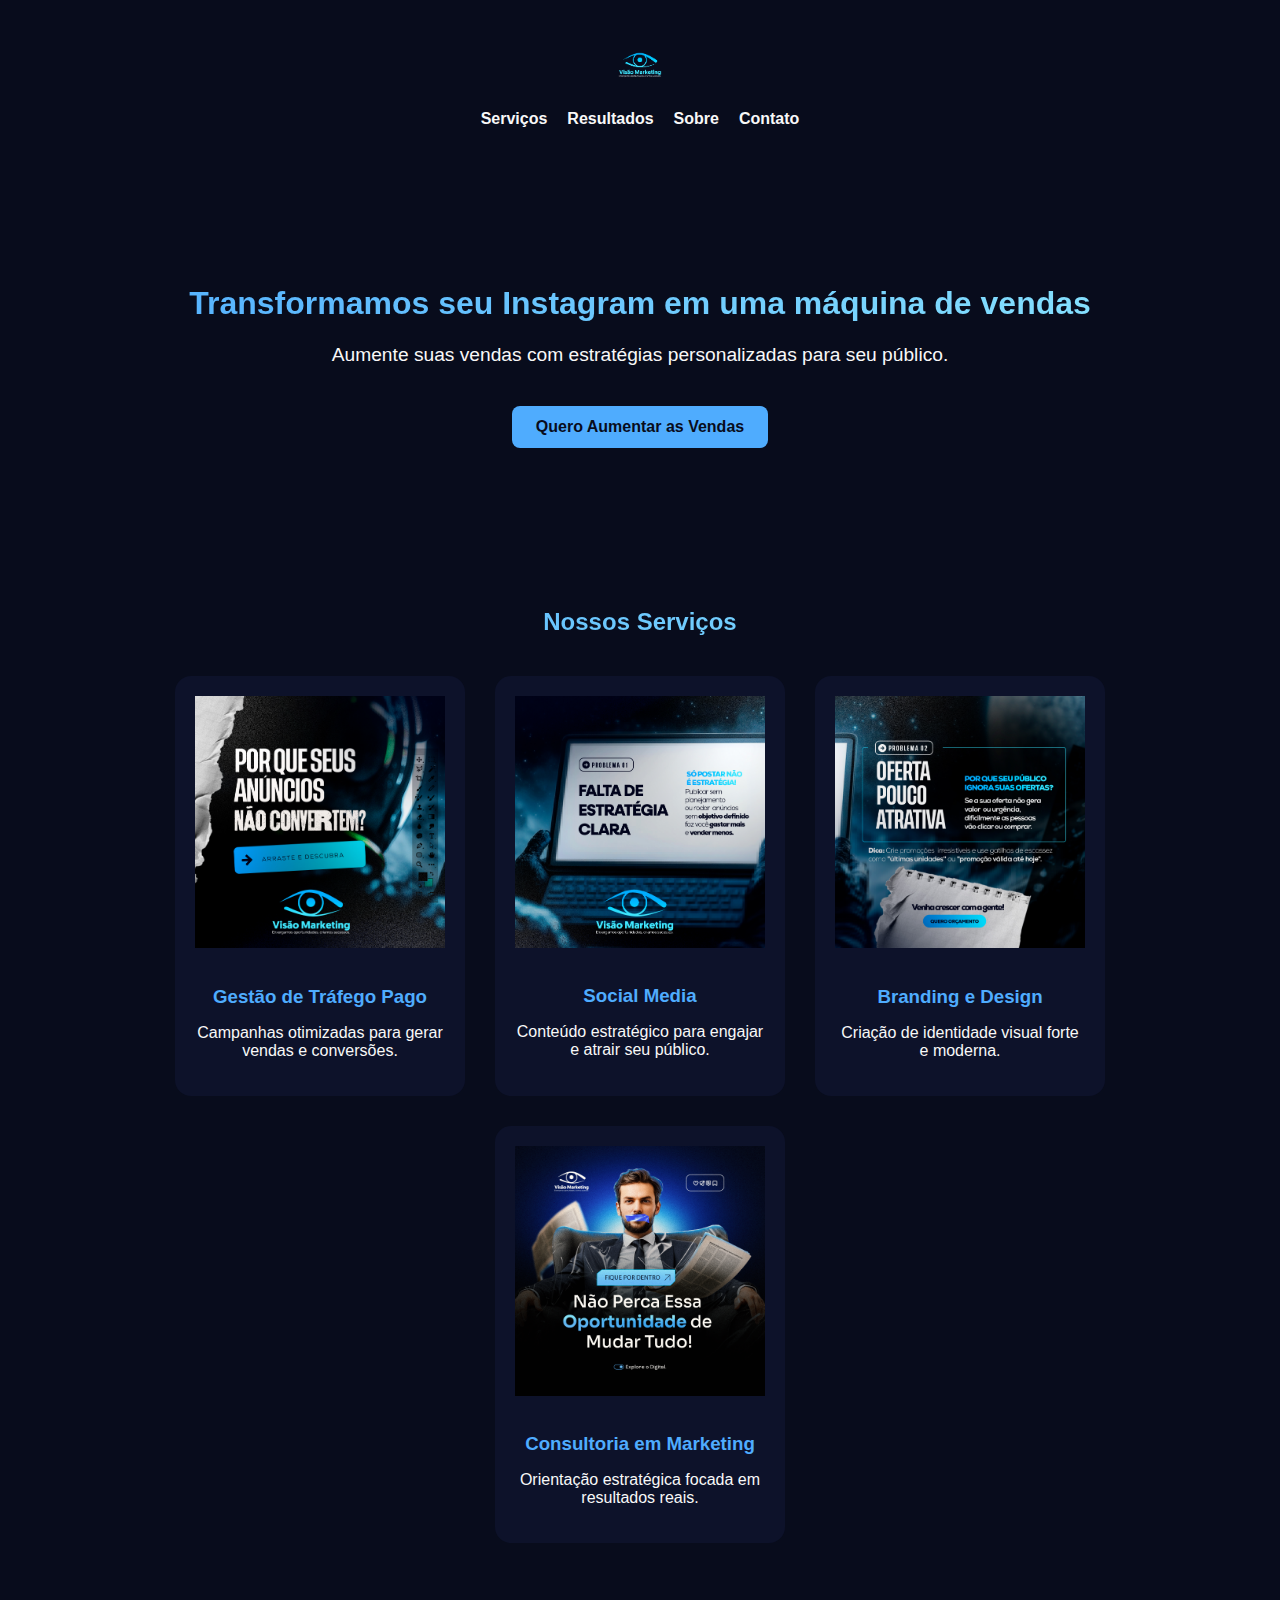
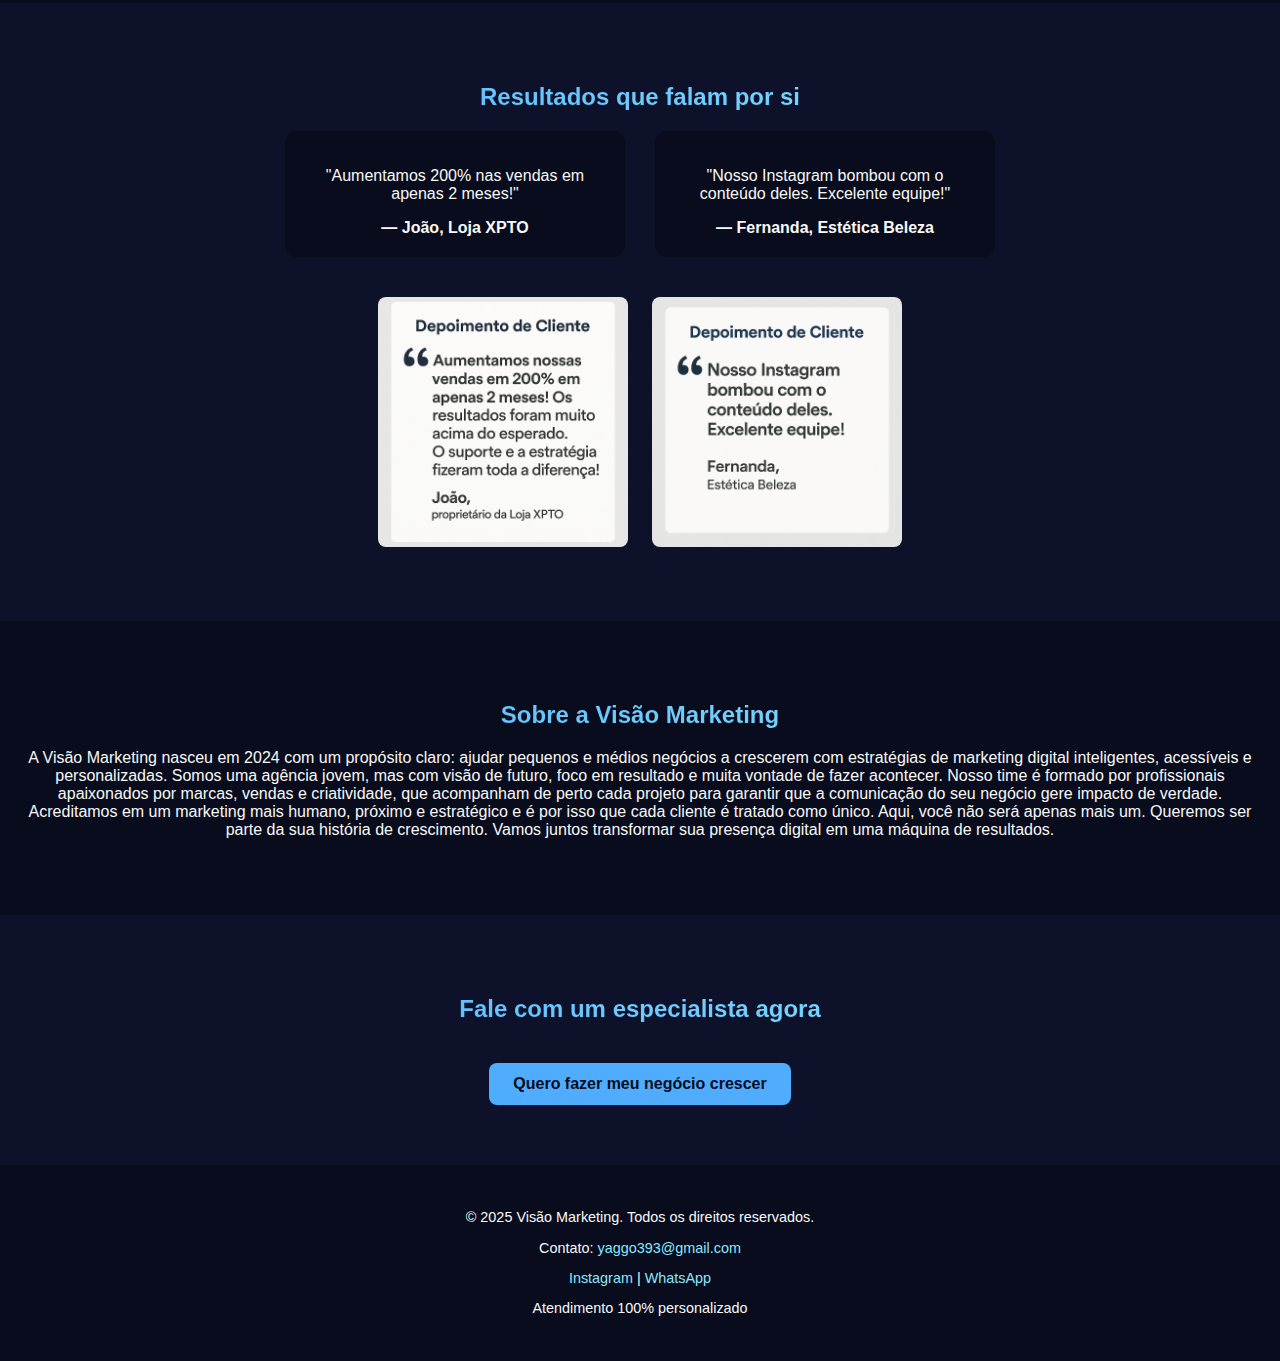
<file: index.html>
<!DOCTYPE html>
<html lang="pt-br">
<head>
  <meta charset="UTF-8" />
  <meta name="viewport" content="width=device-width, initial-scale=1.0" />
  <title>Agência de Marketing Digital | Visão Marketing</title>
  <meta name="description" content="A Visão Marketing é uma agência especializada em estratégias digitais para aumentar suas vendas. Saiba mais sobre nossos serviços.">
  <link rel="stylesheet" href="style.css" />
</head>
<body>
  <header>
    <div class="container">
      <img src="logo-visao.png" alt="Logo Visão Marketing" class="logo" />
      <nav>
        <ul>
          <li><a href="#servicos">Serviços</a></li>
          <li><a href="#prova">Resultados</a></li>
          <li><a href="#sobre">Sobre</a></li>
          <li><a href="#contato">Contato</a></li>
        </ul>
      </nav>
    </div>
  </header>

  <section class="hero">
    <h1 class="gradient-text">Transformamos seu Instagram em uma máquina de vendas</h1>
    <p class="subheadline">Aumente suas vendas com estratégias personalizadas para seu público.</p>
    <a href="https://wa.me/message/FX5XGJAQVMVZK1" class="btn destaque">Quero Aumentar as Vendas</a>
  </section>

  <section id="servicos" class="servicos">
    <h2 class="gradient-text">Nossos Serviços</h2>
    <div class="grid-servicos">
      <div class="servico-item">
        <img src="post-visao-01.jpg" alt="Tráfego Pago">
        <h3>Gestão de Tráfego Pago</h3>
        <p>Campanhas otimizadas para gerar vendas e conversões.</p>
      </div>
      <div class="servico-item">
        <img src="post-visao-02.jpg" alt="Social Media">
        <h3>Social Media</h3>
        <p>Conteúdo estratégico para engajar e atrair seu público.</p>
      </div>
      <div class="servico-item">
        <img src="post-visao-03.jpg" alt="Design">
        <h3>Branding e Design</h3>
        <p>Criação de identidade visual forte e moderna.</p>
      </div>
      <div class="servico-item">
        <img src="post 03.png" alt="Consultoria">
        <h3>Consultoria em Marketing</h3>
        <p>Orientação estratégica focada em resultados reais.</p>
      </div>
    </div>
  </section>

  <section id="prova" class="prova-social">
    <h2 class="gradient-text">Resultados que falam por si</h2>
    <div class="depoimentos">
      <div class="card-depo">
        <p>"Aumentamos 200% nas vendas em apenas 2 meses!"</p>
        <strong>— João, Loja XPTO</strong>
      </div>
      <div class="card-depo">
        <p>"Nosso Instagram bombou com o conteúdo deles. Excelente equipe!"</p>
        <strong>— Fernanda, Estética Beleza</strong>
      </div>
    </div>
    <div class="prints">
      <img src="depoimento-01.png" alt="Print resultado 1">
      <img src="depoimento 02.png" alt="Print resultado 2">
    </div>
  </section>

  <section id="sobre" class="sobre">
    <h2 class="gradient-text">Sobre a Visão Marketing</h2>
    <p>A Visão Marketing nasceu em 2024 com um propósito claro: ajudar pequenos e médios negócios a crescerem com estratégias de marketing digital inteligentes, acessíveis e personalizadas.

      Somos uma agência jovem, mas com visão de futuro, foco em resultado e muita vontade de fazer acontecer. Nosso time é formado por profissionais apaixonados por marcas, vendas e criatividade, que acompanham de perto cada projeto para garantir que a comunicação do seu negócio gere impacto de verdade.
      
      Acreditamos em um marketing mais humano, próximo e estratégico e é por isso que cada cliente é tratado como único. Aqui, você não será apenas mais um.
      
      Queremos ser parte da sua história de crescimento. Vamos juntos transformar sua presença digital em uma máquina de resultados.</p>
  </section>

  <section class="cta-sec">
    <h2 class="gradient-text">Fale com um especialista agora</h2>
    <a href="https://wa.me/message/FX5XGJAQVMVZK1" class="btn destaque">Quero fazer meu negócio crescer</a>
  </section>

  <footer id="contato">
    <p>© 2025 Visão Marketing. Todos os direitos reservados.</p>
    <p>Contato: <a href="mailto:contato@visaomarketing.com.br">yaggo393@gmail.com</a></p>
    <div class="redes">
      <a href="https://www.instagram.com/visaomarketing2025/" target="_blank">Instagram</a> |
      <a href="https://wa.me/message/FX5XGJAQVMVZK1" target="_blank">WhatsApp</a>
    </div>
    <p> Atendimento 100% personalizado</p>
  </footer>
</body>
</html>
</file>
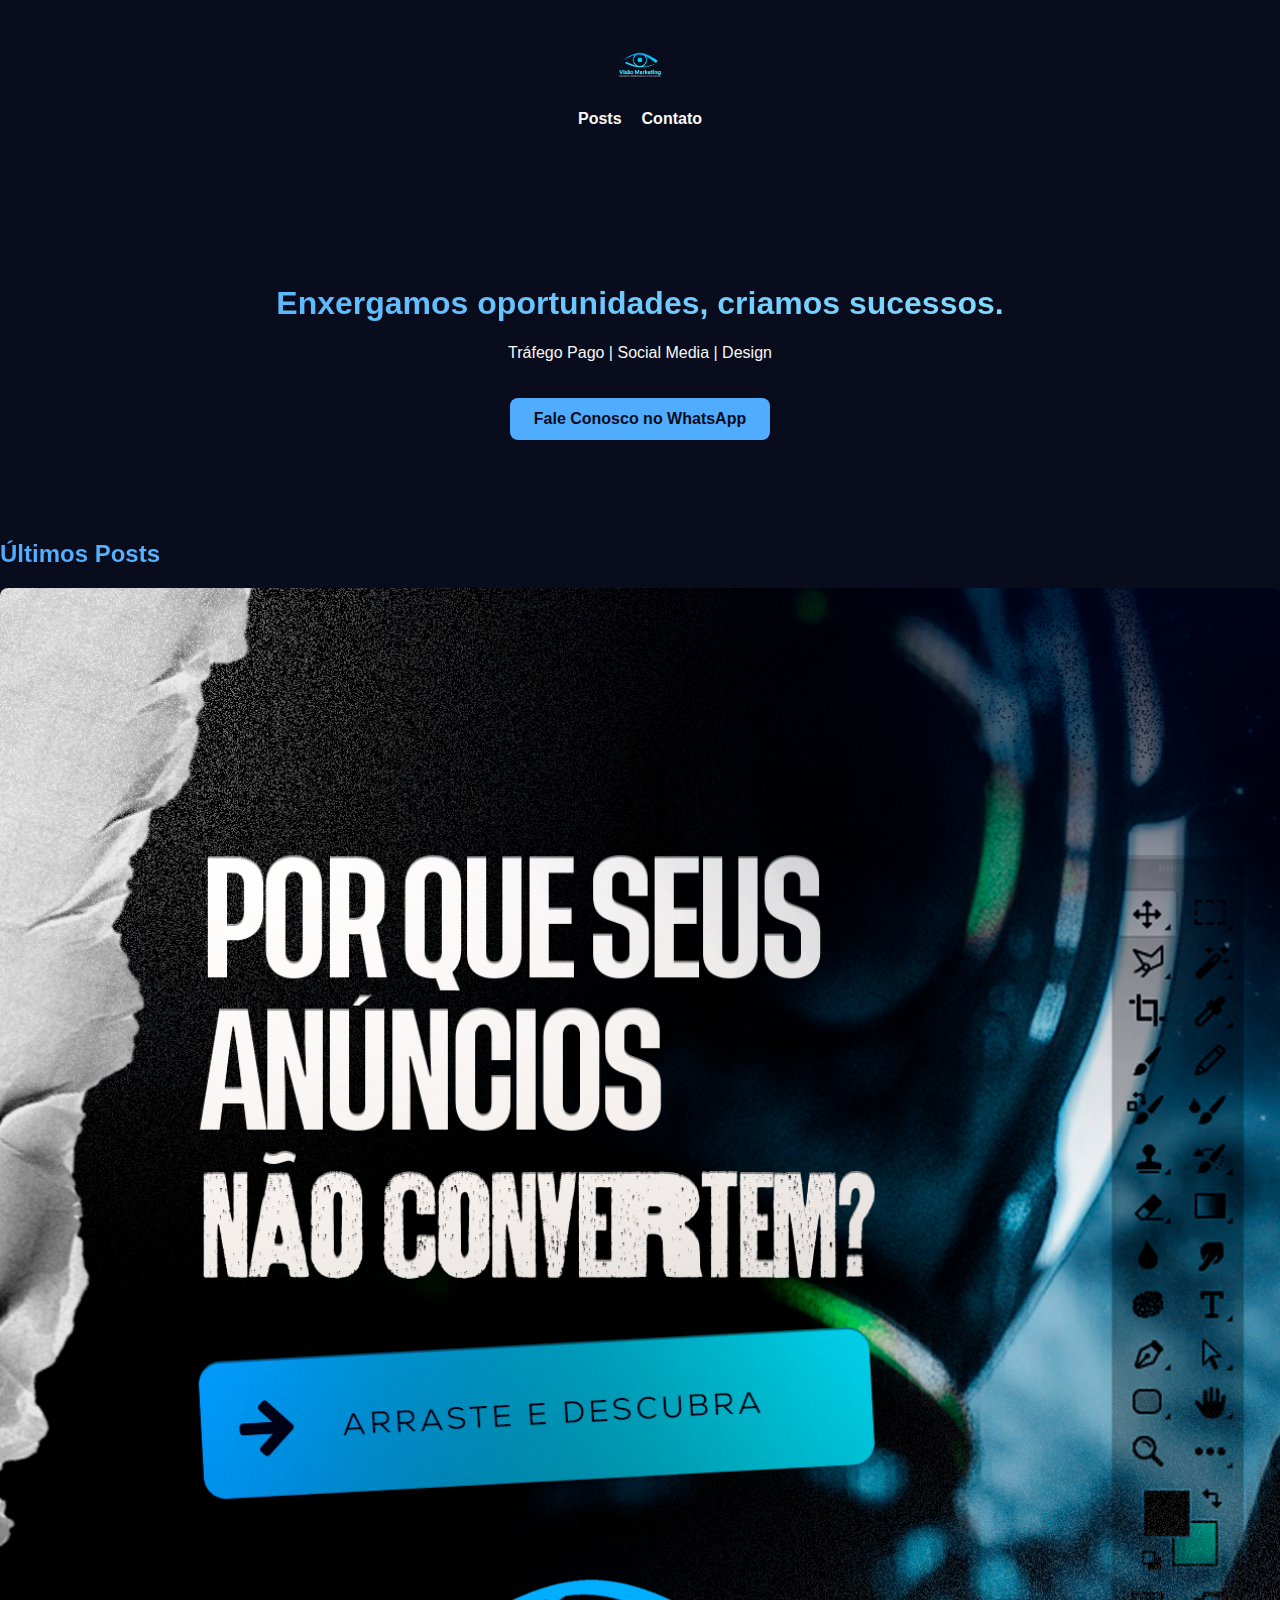
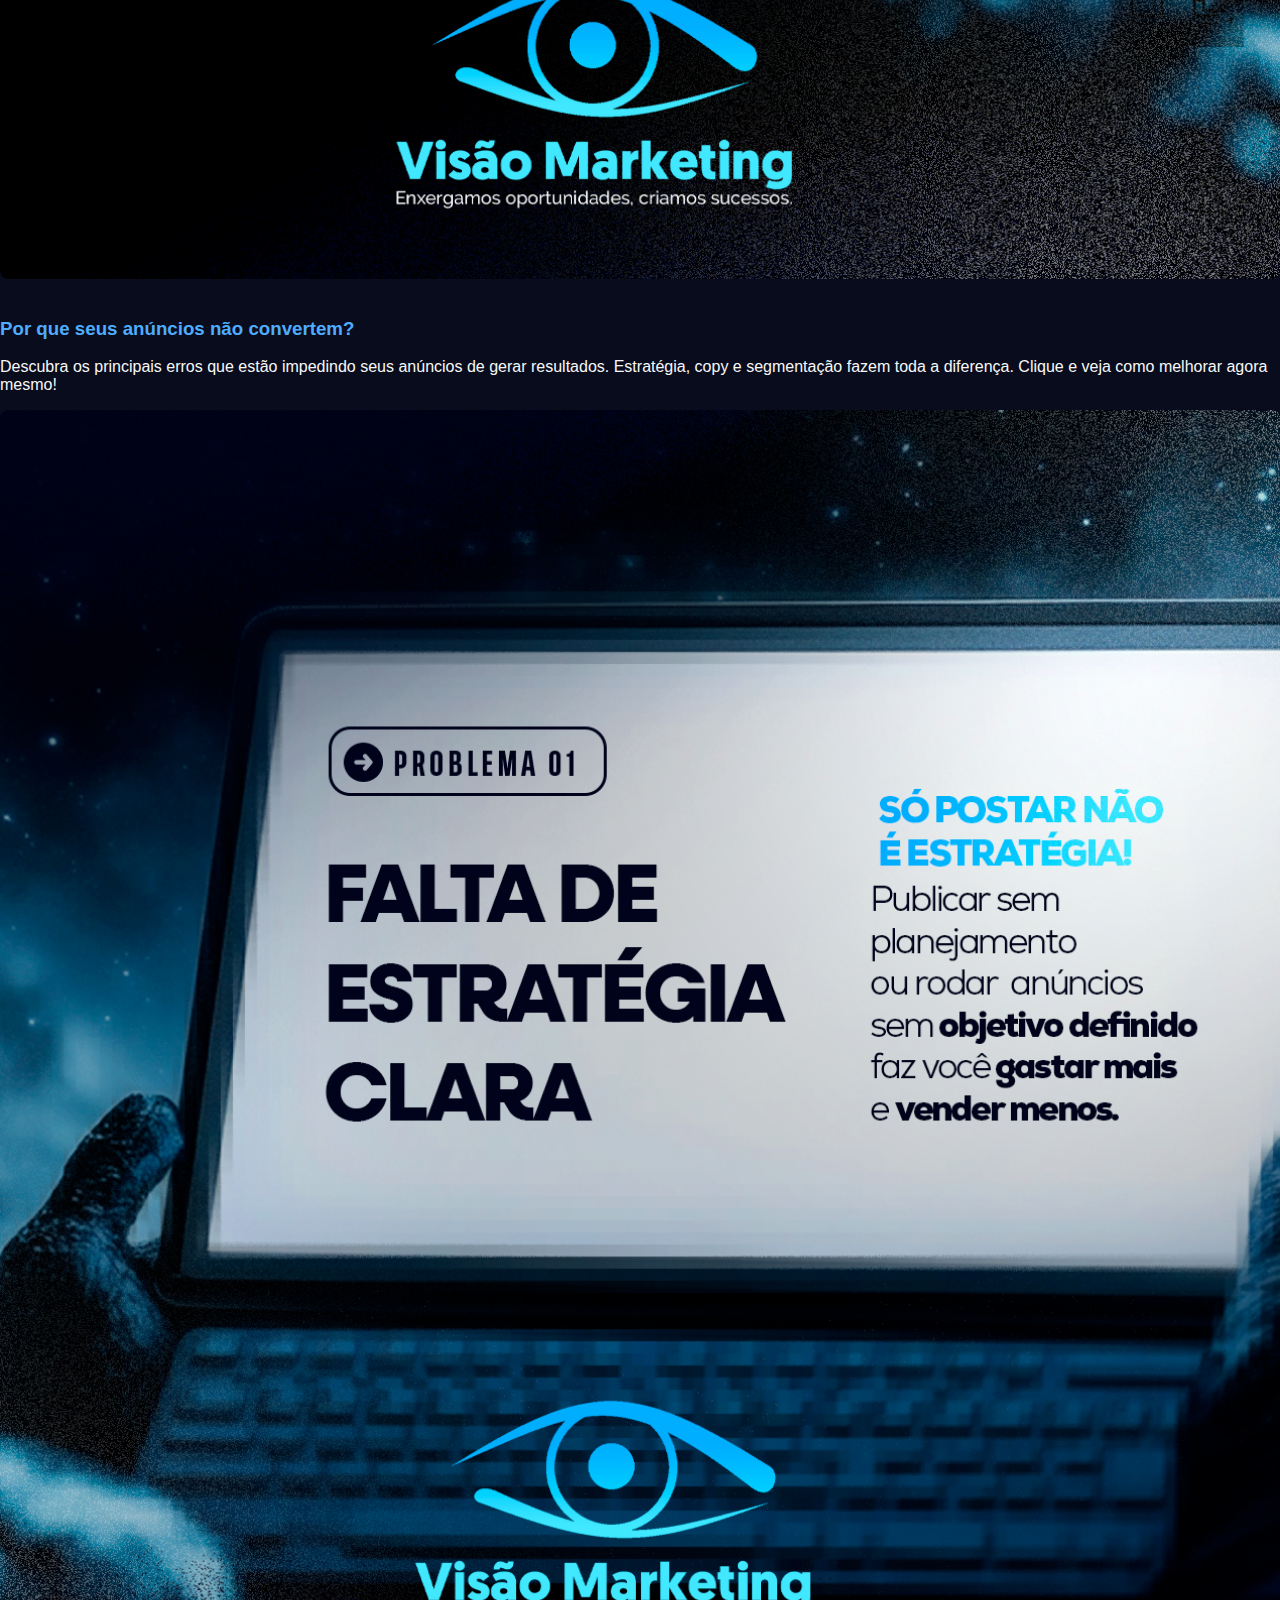
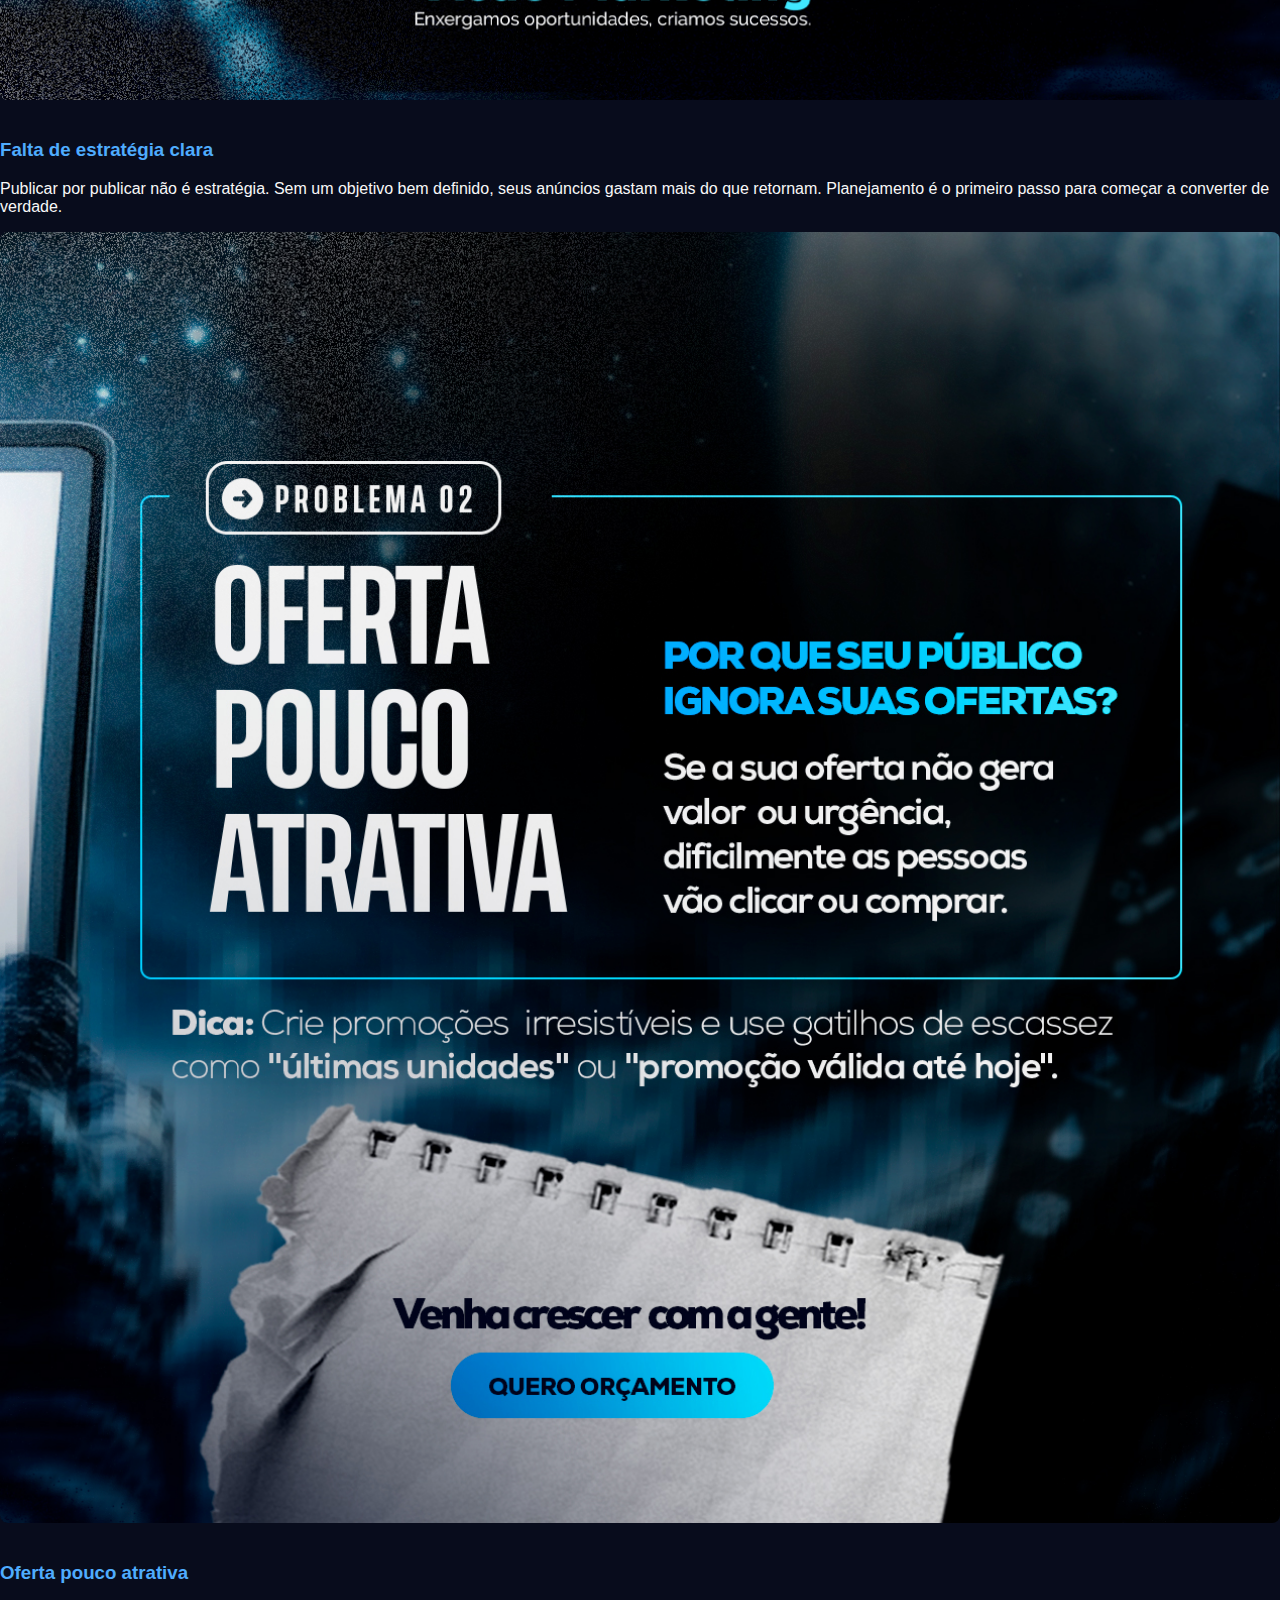
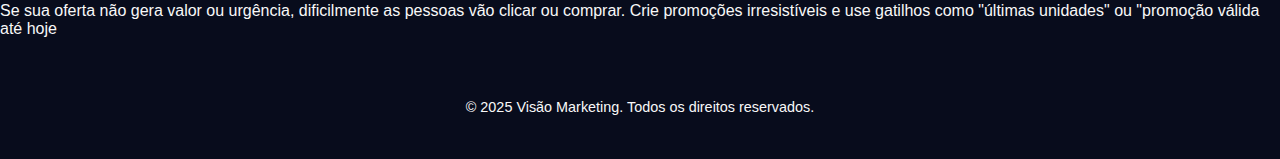
<file: index.html.html>
<!DOCTYPE html>
<html lang="pt-br">
<head>
  <meta charset="UTF-8">
  <meta name="viewport" content="width=device-width, initial-scale=1.0">
  <title>Visão Marketing</title>
  <link rel="stylesheet" href="style.css">
</head>
<body>
  <header>
    <div class="container">
      <img src="logo visão png.png" alt="Logo Visão Marketing" class="logo">
      <nav>
        <ul>
          <li><a href="#posts">Posts</a></li>
          <li><a href="#contato">Contato</a></li>
        </ul>
      </nav>
    </div>
  </header>

  <main>
    <section class="hero">
      <h1 class="gradient-text">Enxergamos oportunidades, criamos sucessos.</h1>
      <p>Tráfego Pago | Social Media | Design</p>
      <a href="https://wa.me/message/FX5XGJAQVMVZK1" class="btn">Fale Conosco no WhatsApp</a>
    </section>

    <section id="posts" class="posts">
      <h2 class="gradient-text">Últimos Posts</h2>
      <div class="posts-grid">
        <div class="post-card">
            <img src="post-visão-carrosseu-01_01.jpg" alt="Por que seus anúncios não convertem?" style="width: 100%; border-radius: 8px; margin-bottom: 1rem;">
            <h3 style="color: #4FACFE;">Por que seus anúncios não convertem?</h3>
            <p>Descubra os principais erros que estão impedindo seus anúncios de gerar resultados. Estratégia, copy e segmentação fazem toda a diferença. Clique e veja como melhorar agora mesmo!</p>
          </div>

          <div class="post-card">
            <img src="post-visão-carrosseu-01_02.jpg" alt="Falta de estratégia clara" style="width: 100%; border-radius: 8px; margin-bottom: 1rem;">
            <h3 style="color: #4FACFE;">Falta de estratégia clara</h3>
            <p>Publicar por publicar não é estratégia. Sem um objetivo bem definido, seus anúncios gastam mais do que retornam. Planejamento é o primeiro passo para começar a converter de verdade.</p>
          </div>
          
          <div class="post-card">
            <img src="post-visão-carrosseu-01_03.jpg" alt="Oferta pouco atrativa" style="width: 100%; border-radius: 8px; margin-bottom: 1rem;">
            <h3 style="color: #4FACFE;">Oferta pouco atrativa</h3>
            <p>Se sua oferta não gera valor ou urgência, dificilmente as pessoas vão clicar ou comprar. Crie promoções irresistíveis e use gatilhos como "últimas unidades" ou "promoção válida até hoje</p>
          </div>
          

      </div>
    </section>
  </main>

  <footer id="contato">
      <p>© 2025 Visão Marketing. Todos os direitos reservados.</p>
    </div>
  </footer>
</body>
</html>
</file>
<file: style.css>
body {
  margin: 0;
  font-family: 'Arial', sans-serif;
  background-color: #080C1C;
  color: #F8F8F8;
}

.container {
  max-width: 1200px;
  margin: 0 auto;
  padding: 20px;
}

header {
  background-color: #080C1C;
  text-align: center;
  padding: 20px 0;
}

.logo {
  height: 50px;
}

nav ul {
  list-style: none;
  padding: 0;
  display: flex;
  justify-content: center;
  gap: 20px;
  flex-wrap: wrap;
}

nav a {
  color: #F8F8F8;
  text-decoration: none;
  font-weight: bold;
}

.hero {
  text-align: center;
  padding: 80px 20px;
}

.gradient-text {
  background: linear-gradient(to right, #4FACFE, #8CE7FE);
  -webkit-background-clip: text;
  -webkit-text-fill-color: transparent;
}

.subheadline {
  font-size: 1.2rem;
  margin: 20px 0;
}

.btn {
  background-color: #4FACFE;
  color: #080C1C;
  padding: 12px 24px;
  text-decoration: none;
  font-weight: bold;
  border-radius: 8px;
  display: inline-block;
  margin-top: 20px;
  transition: background-color 0.3s ease;
}

.btn:hover {
  background-color: #3b8ddf;
}

.servicos {
  padding: 60px 20px;
  text-align: center;
}

.grid-servicos {
  display: flex;
  flex-wrap: wrap;
  justify-content: center;
  gap: 30px;
  margin-top: 40px;
}

.servico-item {
  background-color: #0D122A;
  border-radius: 16px;
  padding: 20px;
  width: 250px;
  text-align: center;
}

.servico-item img {
  width: 250px;
  margin-bottom: 15px;
}

.servico-item h3 {
  color: #4FACFE;
  margin-bottom: 10px;
}

.prova-social {
  background-color: #0D122A;
  padding: 60px 20px;
  text-align: center;
}

.depoimentos {
  display: flex;
  flex-wrap: wrap;
  justify-content: center;
  gap: 30px;
  margin-bottom: 30px;
}

.card-depo {
  background-color: #080C1C;
  padding: 20px;
  border-radius: 12px;
  width: 300px;
}

.card-depo img.foto-depo {
  width: 60px;
  height: 60px;
  border-radius: 50%;
  margin-bottom: 10px;
}

.prints img {
  width: 250px;
  margin: 10px;
  border-radius: 8px;
}

.sobre {
  padding: 60px 20px;
  text-align: center;
}

.cta-sec {
  background-color: #0D122A;
  padding: 60px 20px;
  text-align: center;
}

footer {
  background-color: #080C1C;
  padding: 30px 20px;
  text-align: center;
  font-size: 0.9rem;
}

footer a {
  color: #8CE7FE;
  text-decoration: none;
}

.redes {
  margin: 10px 0;
}

/* Responsivo */
@media (max-width: 768px) {
  .grid-servicos,
  .depoimentos {
    flex-direction: column;
    align-items: center;
  }

  nav ul {
    flex-direction: column;
  }
}
</file>
